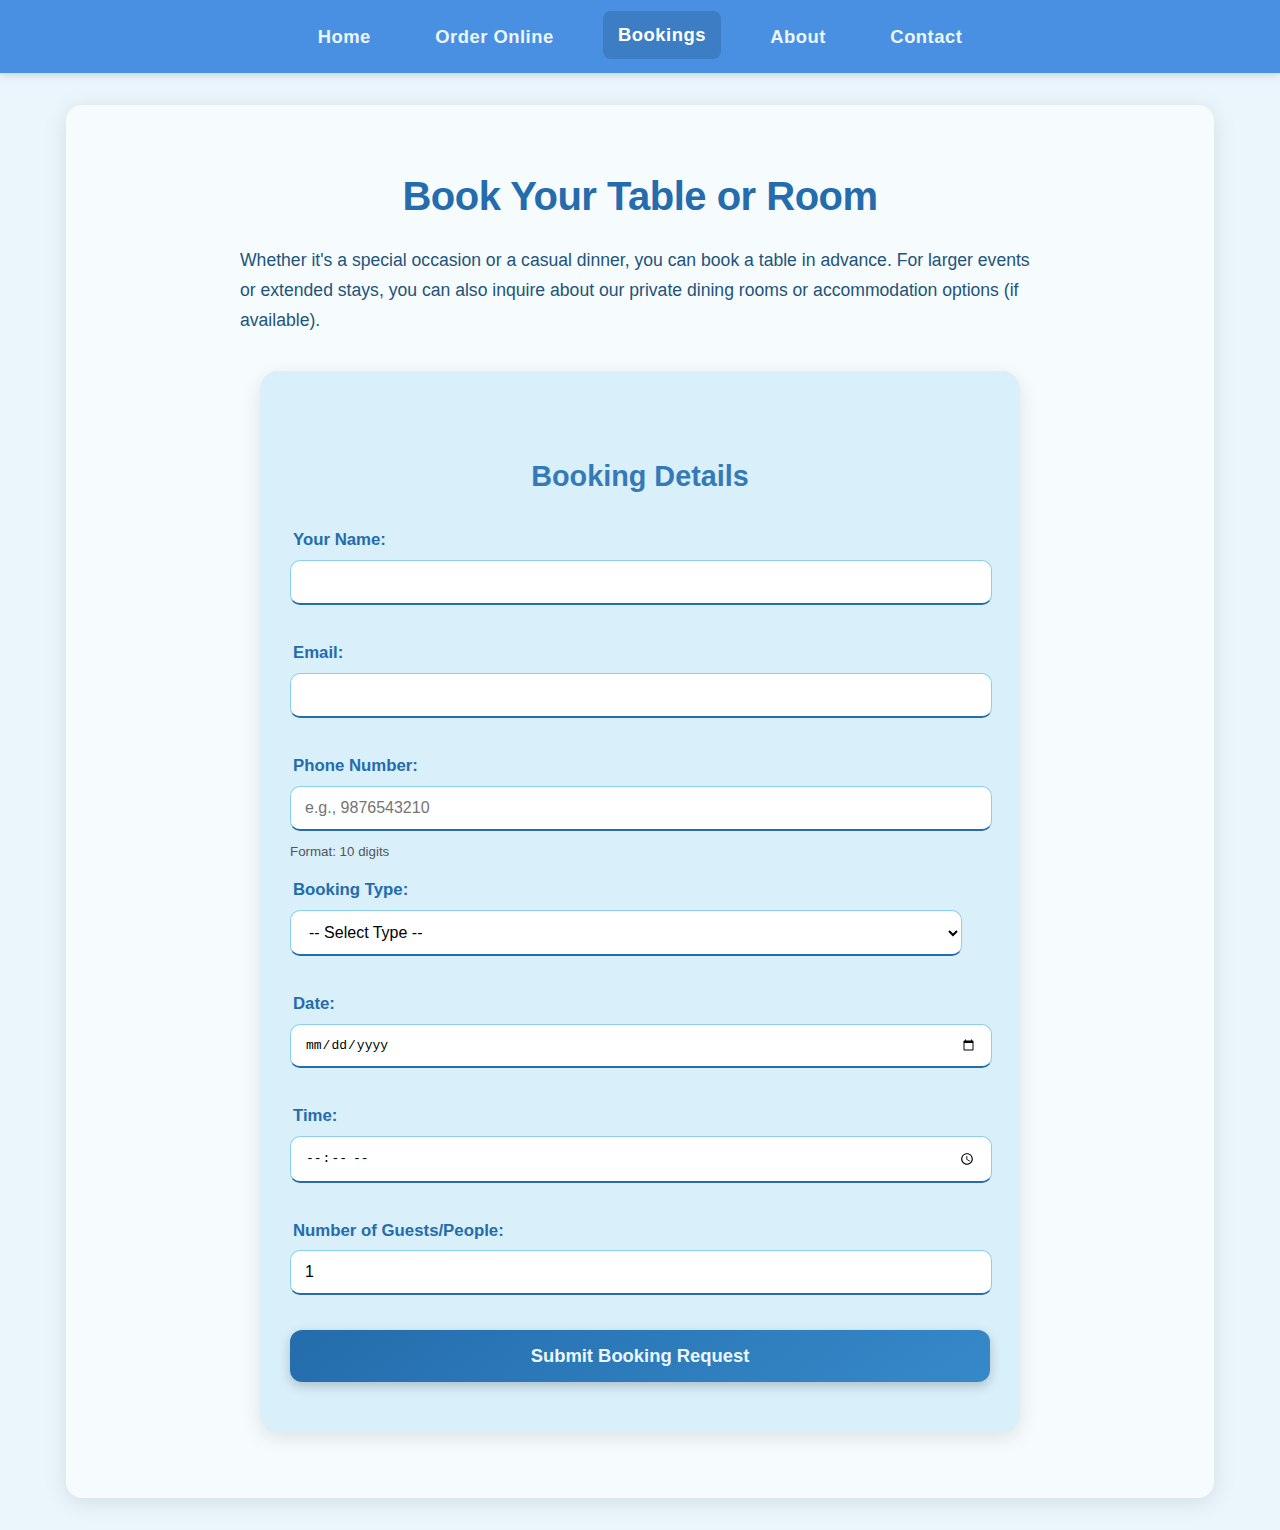
<file: booking.html>
<!DOCTYPE html>
<html lang="en">
<head>
    <meta charset="UTF-8">
    <title>Bookings – A2B RESTAURANT</title>
    <meta name="viewport" content="width=device-width, initial-scale=1">
    <style>
        /* General Body and Container Styles */
        body {
            font-family: 'Inter', sans-serif;
            background: #eaf6fb;
            margin: 0;
            line-height: 1.6;
            color: #333;
        }

        .container {
            max-width: 1100px;
            margin: 32px auto;
            background: #f6fbfe;
            padding: 32px 24px 36px 24px;
            border-radius: 16px;
            box-shadow: 0 4px 25px rgba(0, 0, 0, 0.1);
        }

        /* Navigation Bar Styles */
        .nav {
            background: #4a90e2;
            padding: 0.8em 1.6em;
            display: flex;
            gap: 35px;
            box-shadow: 0 2px 8px rgba(0, 0, 0, 0.15);
            justify-content: center;
            flex-wrap: wrap;
        }

        .nav a {
            color: #eaf6fb;
            text-decoration: none;
            font-weight: 600;
            letter-spacing: 0.5px;
            font-size: 1.15rem;
            padding: 0.5em 0.8em;
            border-radius: 8px;
            transition: background 0.3s ease, color 0.3s ease, transform 0.2s ease-out;
        }

        .nav a.active,
        .nav a:hover {
            background: rgba(7, 52, 82, 0.2);
            color: #fff;
            text-decoration: none;
            transform: translateY(-2px);
        }

        /* Headings and Paragraphs */
        h1 {
            color: #246cac;
            margin-bottom: 0.3em;
            text-align: center;
            font-size: 2.5rem;
            font-weight: 700;
            letter-spacing: -0.5px;
        }

        h2 {
            color: #357ab7;
            margin-bottom: 1em;
            margin-top: 1.8em;
            text-align: center;
            font-size: 1.8rem;
            font-weight: 600;
        }

        .desc {
            font-size: 1.1em;
            color: #22547a;
            margin-bottom: 2em;
            line-height: 1.7;
            text-align: center;
            max-width: 800px;
            margin-left: auto;
            margin-right: auto;
        }

        /* Booking Page Specific Styles */
        .booking-form {
            max-width: 700px;
            margin: 30px auto;
            padding: 30px;
            background: #d9effa;
            border-radius: 18px;
            box-shadow: 0 6px 20px rgba(0,0,0,0.1);
        }

        .booking-form label {
            display: block;
            margin: 15px 0 6px 3px;
            font-weight: bold;
            color: #246cac;
            font-size: 1.05rem;
        }

        .booking-form input[type="text"],
        .booking-form input[type="email"],
        .booking-form input[type="tel"],
        .booking-form input[type="date"],
        .booking-form input[type="time"],
        .booking-form input[type="number"],
        .booking-form select {
            width: calc(100% - 28px); /* Adjust for padding and border */
            padding: 12px 14px;
            font-size: 1em;
            border: 1px solid #8ad0ed;
            border-radius: 10px;
            background: #fff;
            border-bottom: 2px solid #246cac;
            margin-bottom: 20px;
            transition: border-color 0.2s ease, box-shadow 0.2s ease;
        }

        .booking-form input:focus,
        .booking-form select:focus {
            border-color: #4a90e2;
            box-shadow: 0 0 0 4px rgba(74, 144, 226, 0.25);
            outline: none;
        }

        .booking-form button {
            background: linear-gradient(145deg, #246cac, #3689c9);
            color: #eaf6fb;
            padding: 0.8em 2.2em;
            border: none;
            border-radius: 12px;
            font-size: 1.15em;
            font-weight: 600;
            cursor: pointer;
            box-shadow: 0 4px 12px rgba(0,0,0,0.2);
            transition: all 0.3s ease;
            width: 100%; /* Full width button */
            margin-top: 15px;
        }

        .booking-form button:hover {
            background: linear-gradient(145deg, #3689c9, #246cac);
            transform: translateY(-3px) scale(1.01);
            box-shadow: 0 6px 15px rgba(0,0,0,0.3);
        }

        .booking-form button:active {
            transform: translateY(0);
            box-shadow: 0 2px 8px rgba(0,0,0,0.2);
        }

        #bookingResult {
            margin-top: 20px;
            text-align: center;
            color: #246cac;
            font-weight: 600;
            font-size: 1.1em;
        }

        /* Custom Modal Styles (shared for all pages using it) */
        .modal-overlay {
            position: fixed;
            top: 0;
            left: 0;
            width: 100%;
            height: 100%;
            background: rgba(0, 0, 0, 0.6);
            display: flex;
            justify-content: center;
            align-items: center;
            z-index: 1000;
            opacity: 0;
            visibility: hidden;
            transition: opacity 0.3s ease, visibility 0.3s ease;
        }

        .modal-overlay.show {
            opacity: 1;
            visibility: visible;
        }

        .modal-content {
            background: #f6fbfe;
            padding: 30px;
            border-radius: 15px;
            box-shadow: 0 8px 30px rgba(0, 0, 0, 0.3);
            text-align: center;
            max-width: 400px;
            width: 90%;
            transform: translateY(-20px);
            transition: transform 0.3s ease-out;
            position: relative;
        }

        .modal-overlay.show .modal-content {
            transform: translateY(0);
        }

        .modal-content .close-button {
            position: absolute;
            top: 10px;
            right: 15px;
            font-size: 1.8rem;
            color: #888;
            cursor: pointer;
            transition: color 0.2s ease;
        }

        .modal-content .close-button:hover {
            color: #333;
        }

        #modalTitle {
            color: #246cac;
            font-size: 1.8rem;
            margin-bottom: 15px;
        }

        #modalMessage {
            color: #555;
            font-size: 1.1rem;
            margin-bottom: 25px;
            white-space: pre-wrap; /* Preserve line breaks */
        }

        #modalCloseBtn {
            background: linear-gradient(145deg, #4a90e2, #63bbf5);
            color: #fff;
            padding: 0.8em 2em;
            border: none;
            border-radius: 10px;
            font-size: 1.1em;
            font-weight: 600;
            cursor: pointer;
            transition: all 0.2s ease;
            box-shadow: 0 2px 8px rgba(0,0,0,0.2);
        }

        #modalCloseBtn:hover {
            background: linear-gradient(145deg, #63bbf5, #4a90e2);
            transform: translateY(-2px);
        }

        #modalCloseBtn:active {
            transform: translateY(0);
        }

        /* Media Queries */
        @media(max-width:700px){
            .container{padding:15px;}
            .nav {
                flex-direction: column;
                padding: 0.5em 1em;
                gap: 15px;
            }
            .nav a {
                text-align: center;
                font-size: 1rem;
            }
            h1 { font-size: 2em; }
            h2 { font-size: 1.5em; }
            .desc { font-size: 1em; }
            .booking-form {
                padding: 20px;
            }
            .booking-form input, .booking-form select {
                width: calc(100% - 20px);
                padding: 10px;
            }
            .booking-form button {
                padding: 0.7em 1.8em;
                font-size: 1.05em;
            }
        }
    </style>
</head>
<body>
    <nav class="nav">
        <a href="index.html">Home</a>
        <a href="order.html">Order Online</a>
        <a href="booking.html" class="active">Bookings</a>
        <a href="about.html">About</a>
        <a href="contact.html">Contact</a>
    </nav>
    <div class="container">
        <h1>Book Your Table or Room</h1>
        <p class="desc" style="text-align: left;">
            Whether it's a special occasion or a casual dinner, you can book a table in advance. For larger events or extended stays, you can also inquire about our private dining rooms or accommodation options (if available).
        </p>

        <div class="booking-form">
            <h2>Booking Details</h2>
            <form id="restaurantBookingForm">
                <label for="bookingName">Your Name:</label>
                <input type="text" id="bookingName" name="bookingName" required>

                <label for="bookingEmail">Email:</label>
                <input type="email" id="bookingEmail" name="bookingEmail" required>

                <label for="bookingPhone">Phone Number:</label>
                <input type="tel" id="bookingPhone" name="bookingPhone" pattern="[0-9]{10}" placeholder="e.g., 9876543210" required>
                <small style="color:#555; display:block; margin-top:-10px; margin-bottom:10px;">Format: 10 digits</small>

                <label for="bookingType">Booking Type:</label>
                <select id="bookingType" name="bookingType" required>
                    <option value="">-- Select Type --</option>
                    <option value="table">Table Reservation</option>
                    <option value="room">Private Room / Accommodation</option>
                </select>

                <label for="bookingDate">Date:</label>
                <input type="date" id="bookingDate" name="bookingDate" required>

                <label for="bookingTime">Time:</label>
                <input type="time" id="bookingTime" name="bookingTime" required>

                <label for="numGuests">Number of Guests/People:</label>
                <input type="number" id="numGuests" name="numGuests" min="1" value="1" required>

                <button type="submit">Submit Booking Request</button>
                <div id="bookingResult"></div>
            </form>
        </div>
    </div>

    <!-- Custom Modal Structure -->
    <div id="customModal" class="modal-overlay">
        <div class="modal-content">
            <span class="close-button">&times;</span>
            <h3 id="modalTitle"></h3>
            <p id="modalMessage"></p>
            <button id="modalCloseBtn">Close</button>
        </div>
    </div>

    <script>
        // Function to show the custom modal
        function showModal(title, message) {
            document.getElementById('modalTitle').textContent = title;
            document.getElementById('modalMessage').textContent = message;
            document.getElementById('customModal').classList.add('show');
        }

        // Function to hide the custom modal
        function hideModal() {
            document.getElementById('customModal').classList.remove('show');
        }

        // Event listeners for closing the modal
        document.querySelector('.close-button').addEventListener('click', hideModal);
        document.getElementById('modalCloseBtn').addEventListener('click', hideModal);
        document.getElementById('customModal').addEventListener('click', function(event) {
            if (event.target === this) { // Close if clicked outside the modal content
                hideModal();
            }
        });

        document.getElementById('restaurantBookingForm').addEventListener('submit', function(event) {
            event.preventDefault(); // Prevent default form submission

            const name = document.getElementById('bookingName').value;
            const email = document.getElementById('bookingEmail').value;
            const phone = document.getElementById('bookingPhone').value;
            const bookingType = document.getElementById('bookingType').value;
            const date = document.getElementById('bookingDate').value;
            const time = document.getElementById('bookingTime').value;
            const numGuests = document.getElementById('numGuests').value;
            const resultDiv = document.getElementById('bookingResult');

            // Simple validation (can be expanded)
            if (!name || !email || !phone || !bookingType || !date || !time || !numGuests) {
                resultDiv.textContent = 'Please fill in all required fields.';
                resultDiv.style.color = 'red';
                return;
            }

            // Display a confirmation message using the custom modal
            let message = `Thank you, ${name}! Your ${bookingType} booking request for ${numGuests} people on ${date} at ${time} has been received.`;
            if (bookingType === 'table') {
                message += '\nWe will confirm your table reservation shortly via email or phone.';
            } else if (bookingType === 'room') {
                message += '\nOur team will contact you to discuss the details of your private room/accommodation request.';
            }

            showModal('Booking Request Sent!', message);
            resultDiv.textContent = 'Booking request sent successfully! We will contact you soon.';
            resultDiv.style.color = '#246cac';

            this.reset(); // Clear the form
        });
    </script>
</body>
</html>
</file>
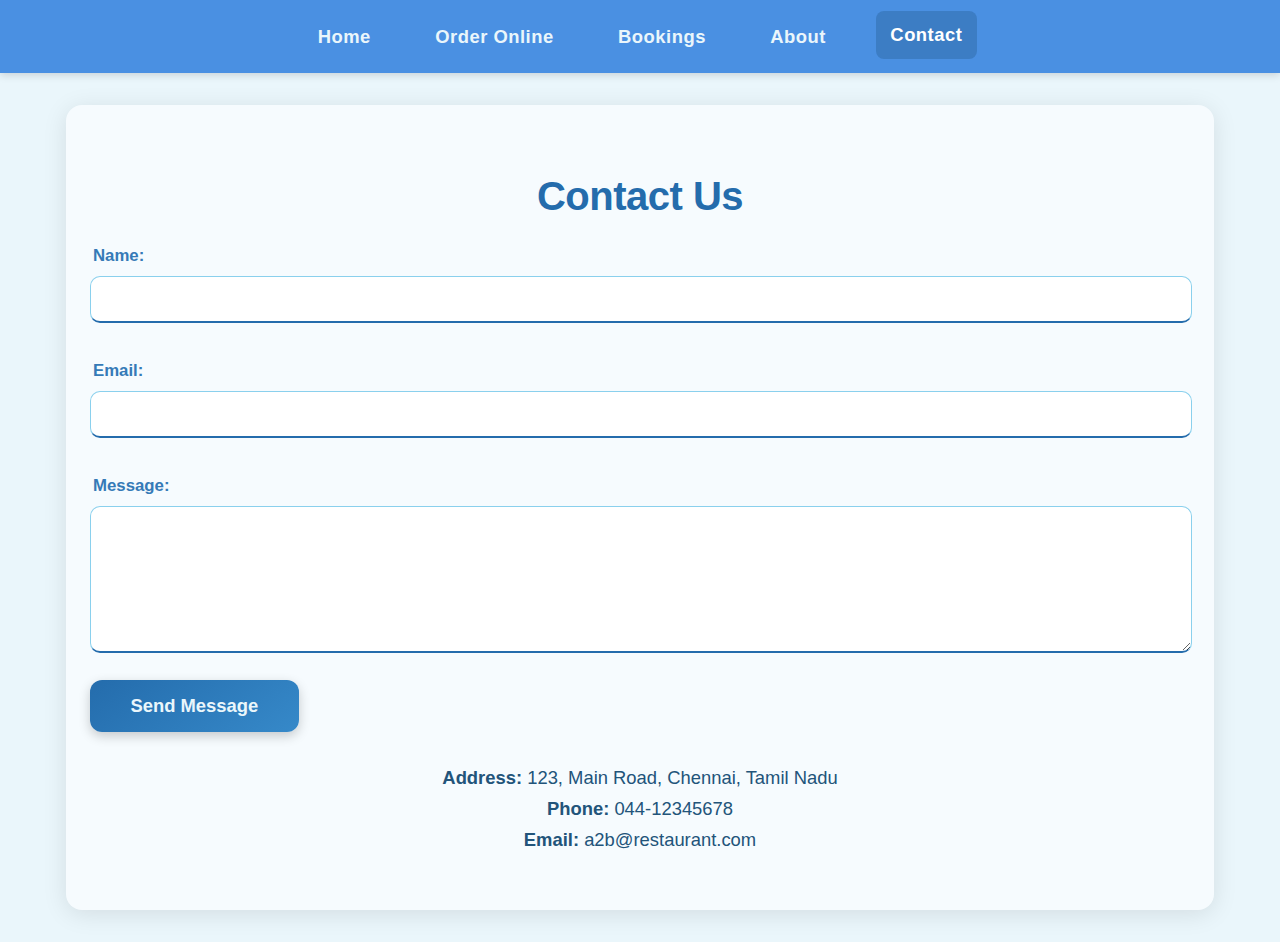
<file: contact.html>
<!DOCTYPE html>
<html lang="en">
<head>
    <meta charset="UTF-8">
    <title>Contact Us – A2B RESTAURANT</title>
    <meta name="viewport" content="width=device-width, initial-scale=1">
    <style>
        /* General Body and Container Styles */
        body {
            font-family: 'Inter', sans-serif;
            background: #eaf6fb;
            margin: 0;
            line-height: 1.6;
            color: #333;
        }

        .container {
            max-width: 1100px;
            margin: 32px auto;
            background: #f6fbfe;
            padding: 32px 24px 36px 24px;
            border-radius: 16px;
            box-shadow: 0 4px 25px rgba(0, 0, 0, 0.1);
        }

        /* Navigation Bar Styles */
        .nav {
            background: #4a90e2;
            padding: 0.8em 1.6em;
            display: flex;
            gap: 35px;
            box-shadow: 0 2px 8px rgba(0, 0, 0, 0.15);
            justify-content: center;
            flex-wrap: wrap;
        }

        .nav a {
            color: #eaf6fb;
            text-decoration: none;
            font-weight: 600;
            letter-spacing: 0.5px;
            font-size: 1.15rem;
            padding: 0.5em 0.8em;
            border-radius: 8px;
            transition: background 0.3s ease, color 0.3s ease, transform 0.2s ease-out;
        }

        .nav a.active,
        .nav a:hover {
            background: rgba(7, 52, 82, 0.2);
            color: #fff;
            text-decoration: none;
            transform: translateY(-2px);
        }

        /* Headings and Paragraphs */
        h1 {
            color: #246cac;
            margin-bottom: 0.3em;
            text-align: center;
            font-size: 2.5rem;
            font-weight: 700;
            letter-spacing: -0.5px;
        }

        h2 {
            color: #357ab7;
            margin-bottom: 1em;
            margin-top: 1.8em;
            text-align: center;
            font-size: 1.8rem;
            font-weight: 600;
        }

        .desc {
            font-size: 1.1em;
            color: #22547a;
            margin-bottom: 2em;
            line-height: 1.7;
            text-align: center;
            max-width: 800px;
            margin-left: auto;
            margin-right: auto;
        }

        /* Contact Form */
        #contactForm label {
            display: block;
            margin: 15px 0 6px 3px;
            font-weight: bold;
            color: #357ab7;
            font-size: 1.05rem;
        }

        #contactForm input,
        #contactForm textarea {
            width: calc(100% - 28px);
            padding: 12px 14px;
            font-size: 1.05em;
            border: 1px solid #8ad0ed;
            border-radius: 10px;
            background: #fff;
            border-bottom: 2px solid #246cac;
            margin-bottom: 20px;
            transition: border-color 0.2s ease, box-shadow 0.2s ease;
        }

        #contactForm input:focus,
        #contactForm textarea:focus {
            border-color: #4a90e2;
            box-shadow: 0 0 0 4px rgba(74, 144, 226, 0.25);
            outline: none;
        }

        #contactForm textarea {
            resize: vertical;
            min-height: 120px;
        }

        #contactForm button {
            background: linear-gradient(145deg, #246cac, #3689c9);
            color: #eaf6fb;
            padding: 0.8em 2.2em;
            border: none;
            border-radius: 12px;
            font-size: 1.15em;
            font-weight: 600;
            cursor: pointer;
            box-shadow: 0 4px 12px rgba(0,0,0,0.2);
            transition: all 0.3s ease;
        }

        #contactForm button:hover {
            background: linear-gradient(145deg, #3689c9, #246cac);
            transform: translateY(-3px) scale(1.01);
            box-shadow: 0 6px 15px rgba(0,0,0,0.3);
        }

        #contactForm button:active {
            transform: translateY(0);
            box-shadow: 0 2px 8px rgba(0,0,0,0.2);
        }

        .info {
            margin-top: 30px;
            font-size: 1.15em;
            color: #22547a;
            line-height: 1.7;
            text-align: center;
        }

        #formResult {
            margin-top: 15px;
            text-align: center;
            color: #246cac;
            font-weight: 600;
            font-size: 1.1em;
        }

        /* Custom Modal Styles */
        .modal-overlay {
            position: fixed;
            top: 0;
            left: 0;
            width: 100%;
            height: 100%;
            background: rgba(0, 0, 0, 0.6);
            display: flex;
            justify-content: center;
            align-items: center;
            z-index: 1000;
            opacity: 0;
            visibility: hidden;
            transition: opacity 0.3s ease, visibility 0.3s ease;
        }

        .modal-overlay.show {
            opacity: 1;
            visibility: visible;
        }

        .modal-content {
            background: #f6fbfe;
            padding: 30px;
            border-radius: 15px;
            box-shadow: 0 8px 30px rgba(0, 0, 0, 0.3);
            text-align: center;
            max-width: 400px;
            width: 90%;
            transform: translateY(-20px);
            transition: transform 0.3s ease-out;
            position: relative;
        }

        .modal-overlay.show .modal-content {
            transform: translateY(0);
        }

        .modal-content .close-button {
            position: absolute;
            top: 10px;
            right: 15px;
            font-size: 1.8rem;
            color: #888;
            cursor: pointer;
            transition: color 0.2s ease;
        }

        .modal-content .close-button:hover {
            color: #333;
        }

        #modalTitle {
            color: #246cac;
            font-size: 1.8rem;
            margin-bottom: 15px;
        }

        #modalMessage {
            color: #555;
            font-size: 1.1rem;
            margin-bottom: 25px;
            white-space: pre-wrap; /* Preserve line breaks */
        }

        #modalCloseBtn {
            background: linear-gradient(145deg, #4a90e2, #63bbf5);
            color: #fff;
            padding: 0.8em 2em;
            border: none;
            border-radius: 10px;
            font-size: 1.1em;
            font-weight: 600;
            cursor: pointer;
            transition: all 0.2s ease;
            box-shadow: 0 2px 8px rgba(0,0,0,0.2);
        }

        #modalCloseBtn:hover {
            background: linear-gradient(145deg, #63bbf5, #4a90e2);
            transform: translateY(-2px);
        }

        #modalCloseBtn:active {
            transform: translateY(0);
        }

        /* Media Queries */
        @media(max-width:700px){
            .container{padding:15px;}
            .nav {
                flex-direction: column;
                padding: 0.5em 1em;
                gap: 15px;
            }
            .nav a {
                text-align: center;
                font-size: 1rem;
            }
            h1 { font-size: 2em; }
            h2 { font-size: 1.5em; }
            .desc { font-size: 1em; }
            #contactForm input, #contactForm textarea {
                width: calc(100% - 20px); /* Adjust for smaller padding */
                padding: 10px;
            }
            #contactForm button {
                padding: 0.7em 1.8em;
                font-size: 1.05em;
            }
            .info { font-size: 1em; }
        }
    </style>
</head>
<body>
    <nav class="nav">
        <a href="index.html">Home</a>
        <a href="order.html">Order Online</a>
        <a href="booking.html">Bookings</a>
        <a href="about.html">About</a>
        <a href="contact.html" class="active">Contact</a>
    </nav>
    <div class="container">
        <h1>Contact Us</h1>
        <form id="contactForm" autocomplete="off">
            <label for="name">Name:</label>
            <input type="text" required id="name" name="name">
            <label for="email">Email:</label>
            <input type="email" required id="email" name="email">
            <label for="msg">Message:</label>
            <textarea required id="msg" name="msg" rows="4"></textarea>
            <button type="submit">Send Message</button>
            <div id="formResult"></div>
        </form>
        <div class="info">
            <p>
                <strong>Address:</strong> 123, Main Road, Chennai, Tamil Nadu<br>
                <strong>Phone:</strong> 044-12345678<br>
                <strong>Email:</strong> a2b@restaurant.com
            </p>
        </div>
    </div>

    <!-- Custom Modal Structure -->
    <div id="customModal" class="modal-overlay">
        <div class="modal-content">
            <span class="close-button">&times;</span>
            <h3 id="modalTitle"></h3>
            <p id="modalMessage"></p>
            <button id="modalCloseBtn">Close</button>
        </div>
    </div>

    <script>
        // Function to show the custom modal
        function showModal(title, message) {
            document.getElementById('modalTitle').textContent = title;
            document.getElementById('modalMessage').textContent = message;
            document.getElementById('customModal').classList.add('show');
        }

        // Function to hide the custom modal
        function hideModal() {
            document.getElementById('customModal').classList.remove('show');
        }

        // Event listeners for closing the modal
        document.querySelector('.close-button').addEventListener('click', hideModal);
        document.getElementById('modalCloseBtn').addEventListener('click', hideModal);
        document.getElementById('customModal').addEventListener('click', function(event) {
            if (event.target === this) { // Close if clicked outside the modal content
                hideModal();
            }
        });

        // CONTACT FORM LOGIC
        document.getElementById("contactForm").onsubmit = function(e){
            e.preventDefault();
            const name = document.getElementById('name').value;
            showModal('Message Sent!', `Thank you, ${name}! Your message has been sent. We'll get back to you soon.`);
            document.getElementById("formResult").textContent = "Message sent! We'll get back to you soon.";
            this.reset();
        };
    </script>
</body>
</html>
</file>
